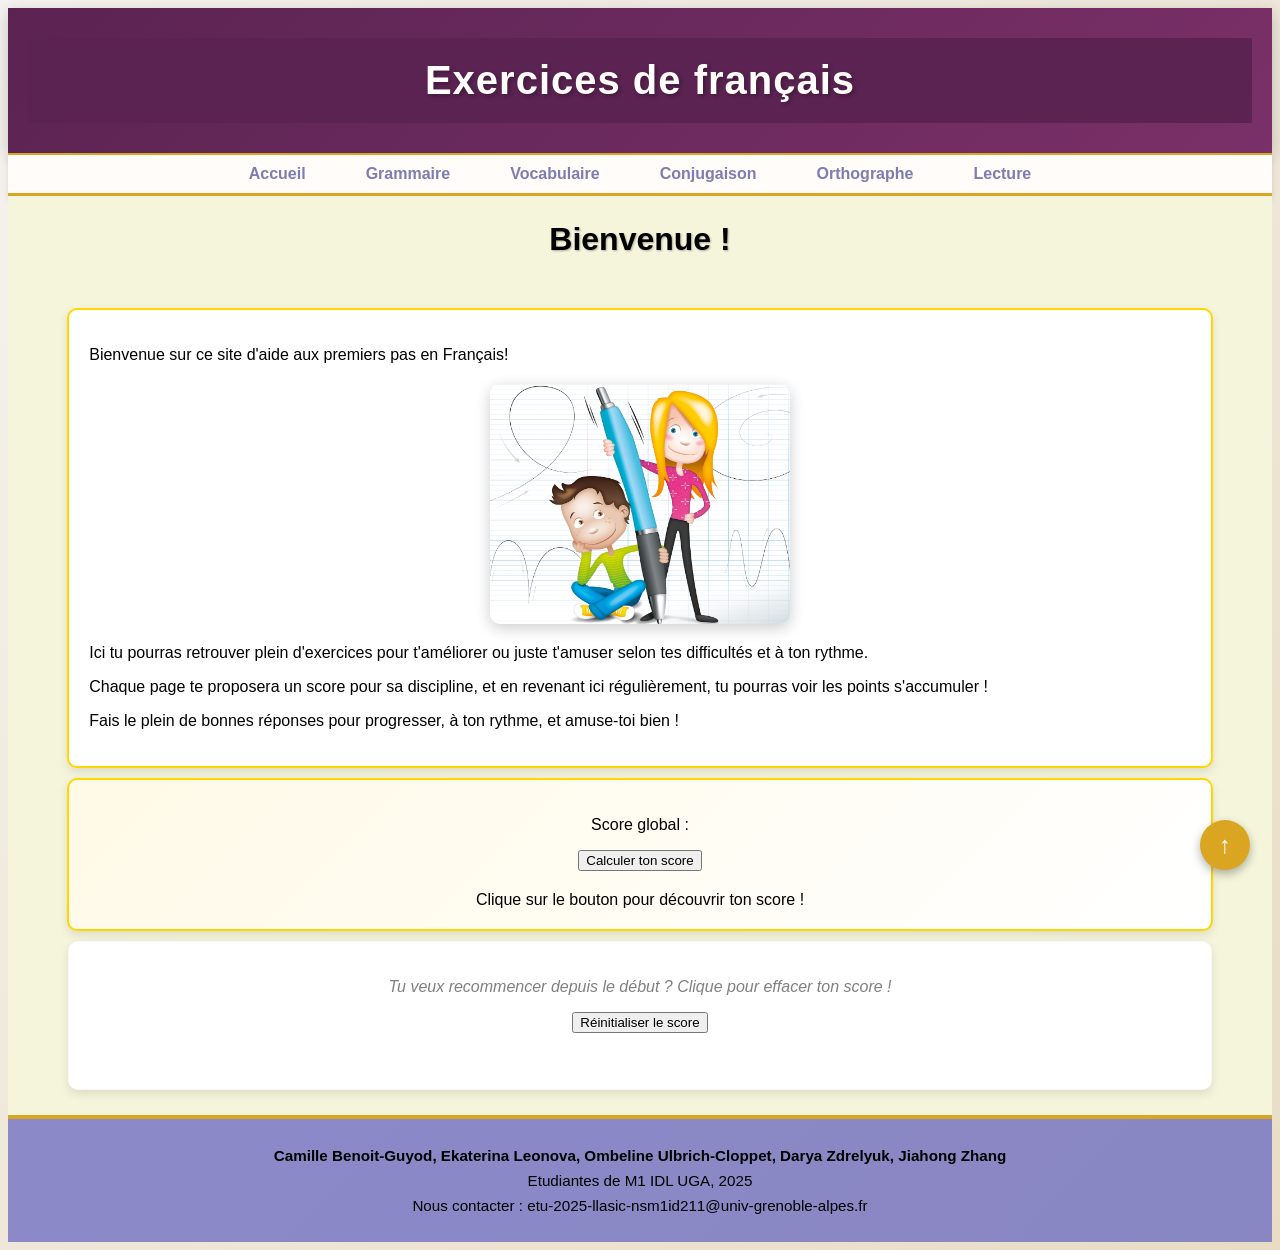
<file: index.html>
<!DOCTYPE html>
<html>

<head>
    <title>Accueil : Débutons en Français</title>
    <meta charset="UTF-8">
    <link rel="stylesheet" type="text/css" href="style.css" />
</head>

<body>

    <header>
        <h1>Exercices de français</h1>
    </header>

    <nav id="menu">
        <div class="menu"><a href="index.html">Accueil</a></div>
        <div class="menu"><a href="activites/grammaire/grammaire.html">Grammaire</a></div>
        <div class="menu"><a href="activites/vocabulaire/vocabulaire.html">Vocabulaire</a></div>
        <div class="menu"><a href="activites/conjugaison/conjugaison.html">Conjugaison</a></div>
        <div class="menu"><a href="activites/orthographe/orthographe.html">Orthographe</a></div>
        <div class="menu"><a href="activites/lecture/lecture.html">Lecture</a></div>
    </nav>


    <h2>Bienvenue !</h2>
    <div class="contenu">
        <div class="paragraphe"> <!--Présentation du site-->
            <p>Bienvenue sur ce site d'aide aux premiers pas en Français!</p>
            <img src="assets/image/cahier d'ecriture.png" alt="cahier d'ecriture enfants">
            <p>Ici tu pourras retrouver plein d'exercices pour t'améliorer ou juste t'amuser selon tes difficultés et à
                ton rythme.</p>
            <p>
                Chaque page te proposera un score pour sa discipline, et en revenant ici régulièrement, tu pourras voir
                les points s'accumuler !</p>
            </p>
            <p>Fais le plein de bonnes réponses pour progresser, à ton rythme, et amuse-toi bien !</p>
        </div>

        <div class="paragraphe score-section"> <!--Score global-->
            <p>Score global :</p>
            <div class="button" id="total"><button onclick="calculerScoreGlobal()">Calculer ton score</button></div>
            <div id="score-global">Clique sur le bouton pour découvrir ton score !</div>
        </div>

        <div class="paragraphe" id="resetScore"> <!--Pour effacer le Score Global-->
            <p>Tu veux recommencer depuis le début ? Clique pour effacer ton score !</p>
            <button id="reset" onclick="reinitialiserScores()">Réinitialiser le score</button>
            <p id="resetMessage" style="font-weight:bold; margin-top:10px;"></p>
            <div id="rezero"></div>
        </div>
    </div>

    <footer> <!--Sources et contacts-->
        <p><strong>Camille Benoit-Guyod, Ekaterina Leonova, Ombeline Ulbrich-Cloppet, Darya Zdrelyuk, Jiahong
                Zhang</strong>
        </p>
        <p>Etudiantes de M1 IDL UGA, 2025</p>
        <p>Nous contacter : etu-2025-llasic-nsm1id211@univ-grenoble-alpes.fr</p>
    </footer>

    <script src="index.js"></script>

    <button id="scrollToTop" title="Retour en haut">↑</button>
    <script>
        document.getElementById('scrollToTop').onclick = function () {
            window.scrollTo({ top: 0, behavior: 'smooth' });
        }
    </script>

</body>

</html>
</file>
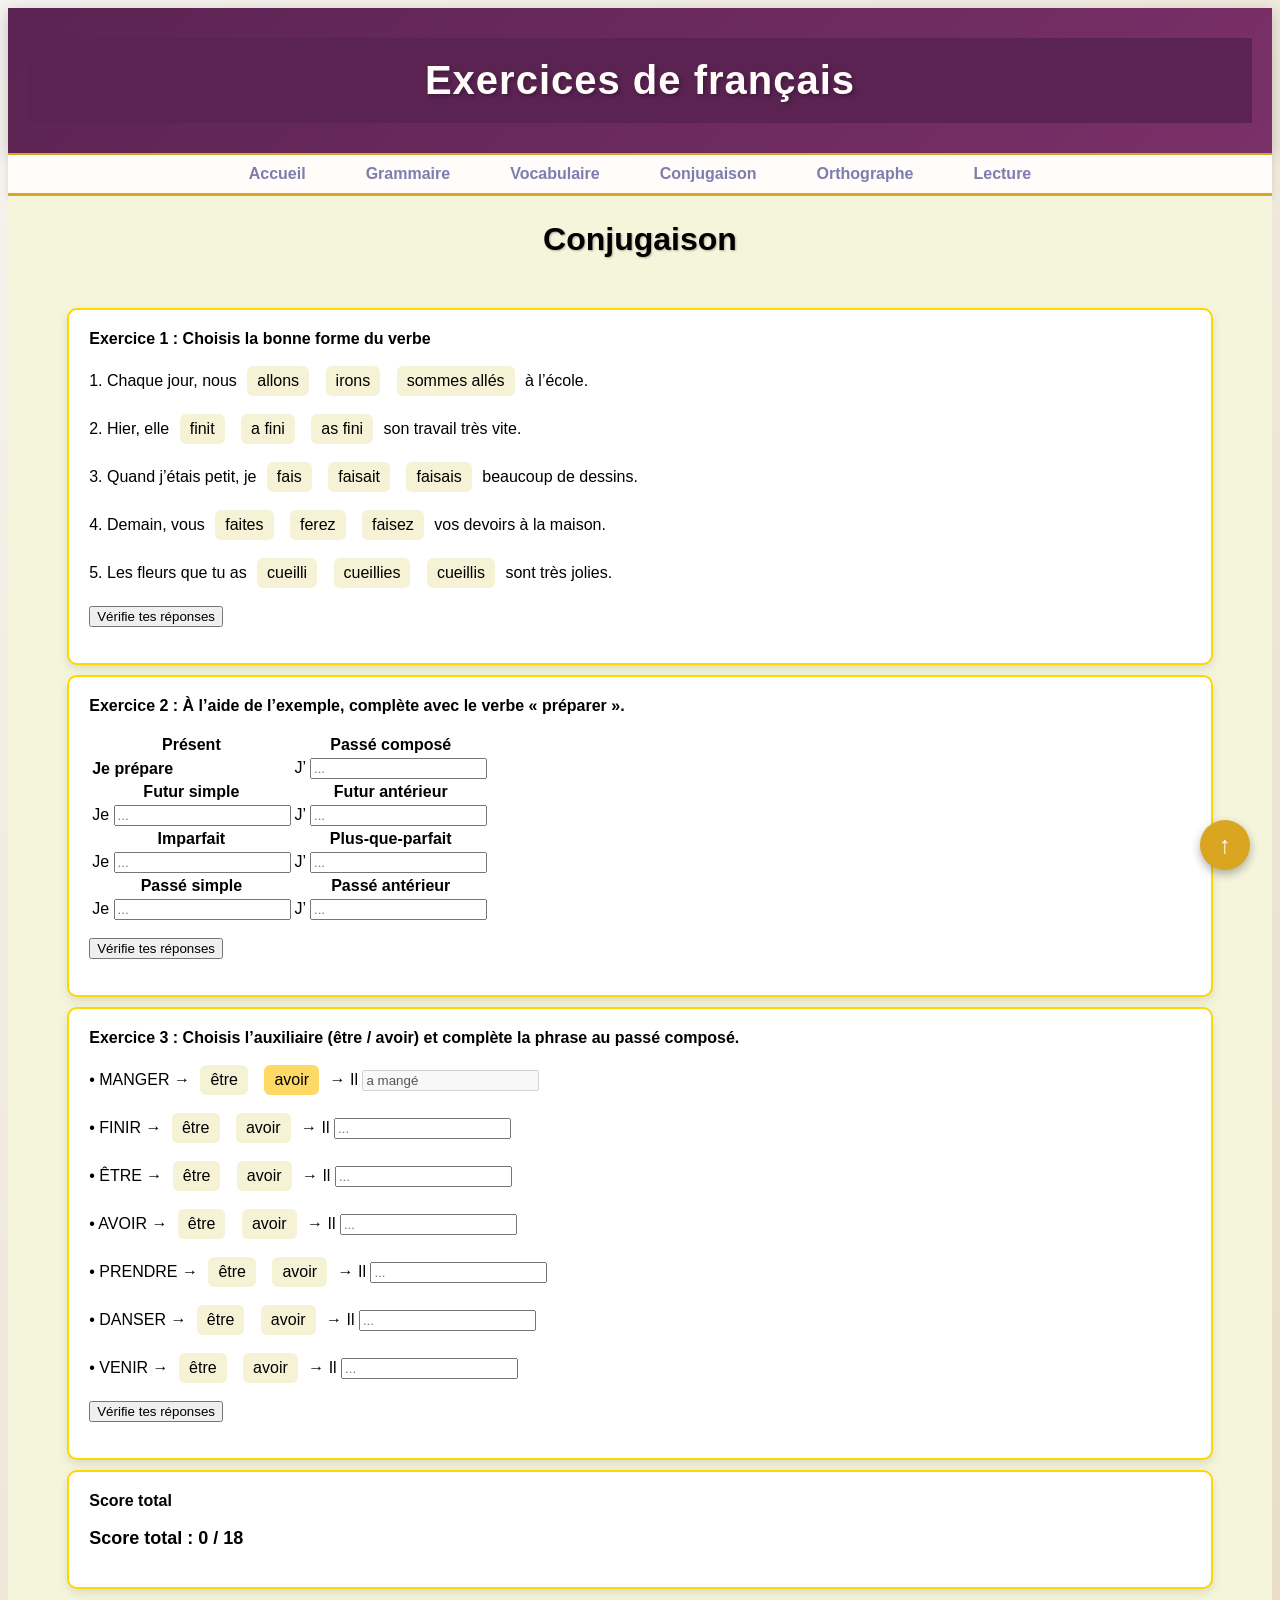
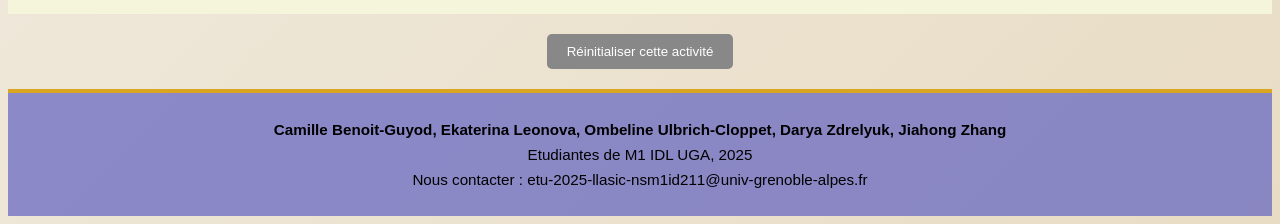
<file: activites/conjugaison/conjugaison.html>
<!DOCTYPE html>
<html lang="en">

<head>
  <meta charset="UTF-8">
  <title>Exercices de conjugaison</title>

  <link rel="stylesheet" href="../../style.css"> <!-- Styles globaux -->
  <link rel="stylesheet" href="conjugaison.css" /> <!-- Styles spécifiques -->
  <link rel="icon" type="image/x-icon" sizes="32x32" href="/favicon_io/favicon.ico">
</head>

<body>
  <main>
    <header>
      <h1>Exercices de français</h1>
    </header>

    <nav id="menu"> <!-- Menu de navigation -->
      <div class="menu"><a href="../../index.html">Accueil</a></div>
      <div class="menu"><a href="../grammaire/grammaire.html">Grammaire</a></div>
      <div class="menu"><a href="../vocabulaire/vocabulaire.html">Vocabulaire</a></div>
      <div class="menu"><a href="../conjugaison/conjugaison.html">Conjugaison</a></div>
      <div class="menu"><a href="../orthographe/orthographe.html">Orthographe</a></div>
      <div class="menu"><a href="../lecture/lecture.html">Lecture</a></div>
    </nav>

    <h2>Conjugaison</h2>

    <!-- EXERCICE 1  -->
    <div class="contenu">
      <div class="paragraphe">

        <div class="consigne-section"> <!-- Consigne -->
          <span>Exercice 1 : </span>
          <span>Choisis la bonne forme du verbe</span>
        </div><br>

        <div id="exerc1">

          <div class="phrase">
            1. Chaque jour, nous
            <span class="rep_1">allons</span> <!-- Réponse possible -->
            <span class="rep_1">irons</span>
            <span class="rep_1">sommes allés</span>
            à l’école.
          </div><br>

          <div class="phrase">
            2. Hier, elle
            <span class="rep_1">finit</span>
            <span class="rep_1">a fini</span>
            <span class="rep_1">as fini</span>
            son travail très vite.
          </div><br>

          <div class="phrase">
            3. Quand j’étais petit, je
            <span class="rep_1">fais</span>
            <span class="rep_1">faisait</span>
            <span class="rep_1">faisais</span>
            beaucoup de dessins.
          </div><br>

          <div class="phrase">
            4. Demain, vous
            <span class="rep_1">faites</span>
            <span class="rep_1">ferez</span>
            <span class="rep_1">faisez</span>
            vos devoirs à la maison.
          </div><br>

          <div class="phrase">
            5. Les fleurs que tu as
            <span class="rep_1">cueilli</span>
            <span class="rep_1">cueillies</span>
            <span class="rep_1">cueillis</span>
            sont très jolies.
          </div><br>

        </div>


        <div class="Score"> <!-- Zone de correction -->
          <button id="check1">Vérifie tes réponses</button> <!-- Lance la vérification -->
          <p id="result1"></p> <!-- Résultat affiché -->
        </div>

      </div>

      <!-- EXERCICE 2  -->
      <div class="paragraphe">

        <div class="consigne-section"> <!-- Consigne -->
          <span>Exercice 2 : </span>
          <span>À l’aide de l’exemple, complète avec le verbe « préparer ».</span>
        </div><br>

        <div id="exerc2">

          <table class="conj-table"> <!-- Tableau des temps -->

            <tr>
              <th>Présent</th>
              <th>Passé composé</th>
            </tr>
            <tr>
              <td><strong>Je prépare</strong></td>
              <td>
                J’ <input id="ex2_pc" class="input-answer" type="text" placeholder="...">
              </td>
            </tr>


            <tr>
              <th>Futur simple</th>
              <th>Futur antérieur</th>
            </tr>
            <tr>
              <td>
                Je <input id="ex2_fs" class="input-answer" type="text" placeholder="...">
              </td>
              <td>
                J’ <input id="ex2_fa" class="input-answer" type="text" placeholder="...">
              </td>
            </tr>


            <tr>
              <th>Imparfait</th>
              <th>Plus-que-parfait</th>
            </tr>
            <tr>
              <td>
                Je <input id="ex2_imp" class="input-answer" type="text" placeholder="...">
              </td>
              <td>
                J’ <input id="ex2_pqp" class="input-answer" type="text" placeholder="...">
              </td>
            </tr>


            <tr>
              <th>Passé simple</th>
              <th>Passé antérieur</th>
            </tr>
            <tr>
              <td>
                Je <input id="ex2_ps" class="input-answer" type="text" placeholder="...">
              </td>
              <td>
                J’ <input id="ex2_pa" class="input-answer" type="text" placeholder="...">
              </td>
            </tr>

          </table>

          <div class="Score" style="margin-top:15px;">
            <button id="check2">Vérifie tes réponses</button>
            <p id="result2"></p>
          </div>

        </div>
      </div>

      <!--  EXERCICE 3 -->
      <div class="paragraphe">

        <div class="consigne-section"> <!-- Consigne -->
          <span>Exercice 3 : </span>
          <span>Choisis l’auxiliaire (être / avoir) et complète la phrase au passé composé.</span>
        </div><br>

        <div id="exerc3">


          <div class="phrase ex3-row example">
            • MANGER →
            <span class="ex3-aux disabled">être</span>
            <span class="ex3-aux selected disabled">avoir</span>
            → Il <input class="ex3-input input-answer" type="text" value="a mangé" disabled>
          </div><br>

          <!-- data-aux : auxiliaire correct / data-pp : participe passé -->

          <div class="phrase ex3-row" data-aux="avoir" data-pp="fini">
            • FINIR →
            <span class="ex3-aux">être</span>
            <span class="ex3-aux">avoir</span>
            → Il <input class="ex3-input input-answer" type="text" placeholder="...">
          </div><br>

          <div class="phrase ex3-row" data-aux="avoir" data-pp="ete">
            • ÊTRE →
            <span class="ex3-aux">être</span>
            <span class="ex3-aux">avoir</span>
            → Il <input class="ex3-input input-answer" type="text" placeholder="...">
          </div><br>

          <div class="phrase ex3-row" data-aux="avoir" data-pp="eu">
            • AVOIR →
            <span class="ex3-aux">être</span>
            <span class="ex3-aux">avoir</span>
            → Il <input class="ex3-input input-answer" type="text" placeholder="...">
          </div><br>

          <div class="phrase ex3-row" data-aux="avoir" data-pp="pris">
            • PRENDRE →
            <span class="ex3-aux">être</span>
            <span class="ex3-aux">avoir</span>
            → Il <input class="ex3-input input-answer" type="text" placeholder="...">
          </div><br>

          <div class="phrase ex3-row" data-aux="avoir" data-pp="danse">
            • DANSER →
            <span class="ex3-aux">être</span>
            <span class="ex3-aux">avoir</span>
            → Il <input class="ex3-input input-answer" type="text" placeholder="...">
          </div><br>

          <div class="phrase ex3-row" data-aux="etre" data-pp="venu">
            • VENIR →
            <span class="ex3-aux">être</span>
            <span class="ex3-aux">avoir</span>
            → Il <input class="ex3-input input-answer" type="text" placeholder="...">
          </div><br>

          <div class="Score">
            <button id="check3">Vérifie tes réponses</button>
            <p id="result3"></p>
          </div>

        </div>
      </div>

      <!-- SCORE TOTAL -->
      <div class="paragraphe">
        <div class="consigne-section">
          Score total
        </div>
        <p id="globalScore" style="font-size:18px; font-weight:bold;"></p>
      </div>
    </div>

    <!-- Bouton pour réinitialiser cette activité -->
    <button id="resetPage"
      style="margin: 20px auto; display: block; padding: 10px 20px; background-color: #888; color: white; border: none; border-radius: 5px; cursor: pointer;">Réinitialiser
      cette activité</button>
    <p id="message-reset"></p>


  </main>

  <footer> <!--Sources et contacts-->
    <p><strong>Camille Benoit-Guyod, Ekaterina Leonova, Ombeline Ulbrich-Cloppet, Darya Zdrelyuk, Jiahong
        Zhang</strong>
    </p>
    <p>Etudiantes de M1 IDL UGA, 2025</p>
    <p>Nous contacter : etu-2025-llasic-nsm1id211@univ-grenoble-alpes.fr</p>
  </footer>

  <script src="conjugaison.js"></script>

  <button id="scrollToTop" title="Retour en haut">↑</button>
  <script>
    document.getElementById('scrollToTop').onclick = function () {
      window.scrollTo({ top: 0, behavior: 'smooth' });
    }
  </script>

</body>

</html>
</file>
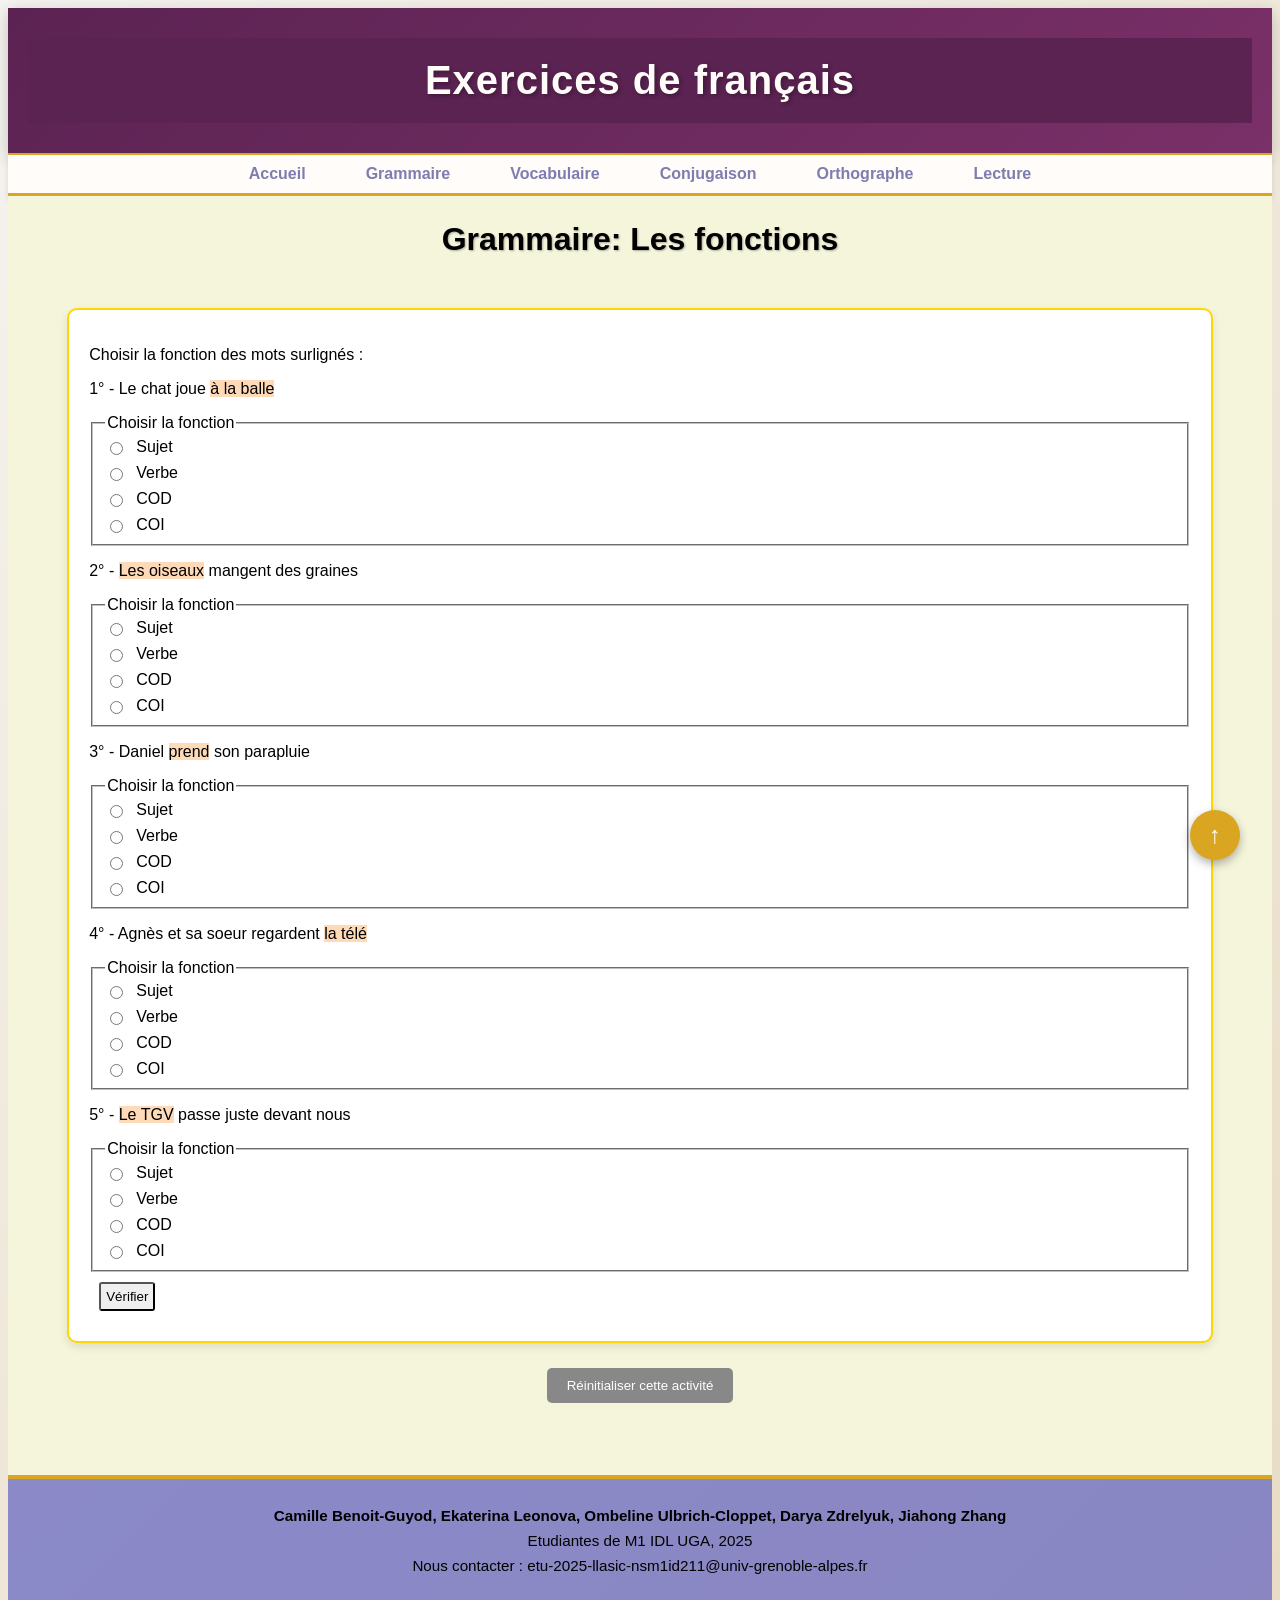
<file: activites/grammaire/grammaire.html>
<!DOCTYPE html>
<html>

<head>
    <title>Exercices de grammaire</title>
    <meta charset="UTF-8">
    <link rel="stylesheet" type="text/css" href="../../style.css" />
    <link rel="stylesheet" type="text/css" href="grammaire.css" />

</head>

<body>

    <header>
        <h1>Exercices de français</h1>
    </header>

    <nav id="menu">
        <div class="menu"><a href="../../index.html">Accueil</a></div>
        <div class="menu"><a href="../grammaire/grammaire.html">Grammaire</a></div>
        <div class="menu"><a href="../vocabulaire/vocabulaire.html">Vocabulaire</a></div>
        <div class="menu"><a href="../conjugaison/conjugaison.html">Conjugaison</a></div>
        <div class="menu"><a href="../orthographe/orthographe.html">Orthographe</a></div>
        <div class="menu"><a href="../lecture/lecture.html">Lecture</a></div>
    </nav>


    <h2>Grammaire: Les fonctions</h2>
    <div class="contenu">
        <div class="paragraphe">
            <p>Choisir la fonction des mots surlignés : </p>
            <p>1° - Le chat joue <mark>à la balle</mark> </p>
            <fieldset>
                <legend> Choisir la fonction </legend>
                <div class="qcm">
                    <input name="q1" type="radio" value="sujet">
                    <label for=“fonction”> Sujet </label>

                    <input name="q1" type="radio" value="verbe">
                    <label for=“fonction”> Verbe </label>

                    <input name="q1" type="radio" value="cod">
                    <label for=“fonction”> COD </label>

                    <input name="q1" type="radio" value="coi">
                    <label for=“fonction”> COI </label>
                </div>
            </fieldset>

            <p>2° - <mark>Les oiseaux</mark> mangent des graines</p>
            <fieldset>
                <legend> Choisir la fonction </legend>
                <div class="qcm">
                    <input name="q2" type="radio" value="sujet">
                    <label for=“fonction”> Sujet </label>

                    <input name="q2" type="radio" value="verbe">
                    <label for=“fonction”> Verbe </label>

                    <input name="q2" type="radio" value="cod">
                    <label for=“fonction”> COD </label>

                    <input name="q2" type="radio" value="coi">
                    <label for=“fonction”> COI </label>
                </div>
            </fieldset>

            <p>3° - Daniel <mark>prend</mark> son parapluie</p>
            <fieldset>
                <legend> Choisir la fonction </legend>
                <div class="qcm">
                    <input name="q3" type="radio" value="sujet">
                    <label for=“fonction”> Sujet </label>

                    <input name="q3" type="radio" value="verbe">
                    <label for=“fonction”> Verbe </label>

                    <input name="q3" type="radio" value="cod">
                    <label for=“fonction”> COD </label>

                    <input name="q3" type="radio" value="coi">
                    <label for=“fonction”> COI </label>
                </div>
            </fieldset>

            <p>4° - Agnès et sa soeur regardent <mark>la télé</mark></p>
            <fieldset>
                <legend> Choisir la fonction </legend>
                <div class="qcm">
                    <input name="q4" type="radio" value="sujet">
                    <label for=“fonction”> Sujet </label>

                    <input name="q4" type="radio" value="verbe">
                    <label for=“fonction”> Verbe </label>

                    <input name="q4" type="radio" value="cod">
                    <label for=“fonction”> COD </label>

                    <input name="q4" type="radio" value="coi">
                    <label for=“fonction”> COI </label>
                </div>
            </fieldset>

            <p>5° - <mark>Le TGV</mark> passe juste devant nous</p>
            <fieldset>
                <legend> Choisir la fonction </legend>
                <div class="qcm">
                    <input name="q5" type="radio" value="sujet">
                    <label for=“fonction”> Sujet </label>

                    <input name="q5" type="radio" value="verbe">
                    <label for=“fonction”> Verbe </label>

                    <input name="q5" type="radio" value="cod">
                    <label for=“fonction”> COD </label>

                    <input name="q5" type="radio" value="coi">
                    <label for=“fonction”> COI </label>
                </div>
            </fieldset>

            <button id="verifier">Vérifier</button>
            <div id="resultats"></div>

        </div>
        <!-- Bouton pour réinitialiser cette activité -->
        <button id="resetPage"
            style="margin: 20px auto; display: block; padding: 10px 20px; background-color: #888; color: white; border: none; border-radius: 5px; cursor: pointer;">Réinitialiser
            cette activité</button>
        <p id="message-reset"></p>

    </div>
    </div>
    </div>
    </div>

    <footer> <!--Sources et contacts-->
        <p><strong>Camille Benoit-Guyod, Ekaterina Leonova, Ombeline Ulbrich-Cloppet, Darya Zdrelyuk, Jiahong
                Zhang</strong>
        </p>
        <p>Etudiantes de M1 IDL UGA, 2025</p>
        <p>Nous contacter : etu-2025-llasic-nsm1id211@univ-grenoble-alpes.fr</p>
    </footer>

    <script src="grammaire.js"> </script>

    <button id="scrollToTop" title="Retour en haut">↑</button>
    <script>
        document.getElementById('scrollToTop').onclick = function () {
            window.scrollTo({ top: 0, behavior: 'smooth' });
        }
    </script>

</body>

</html>
</file>
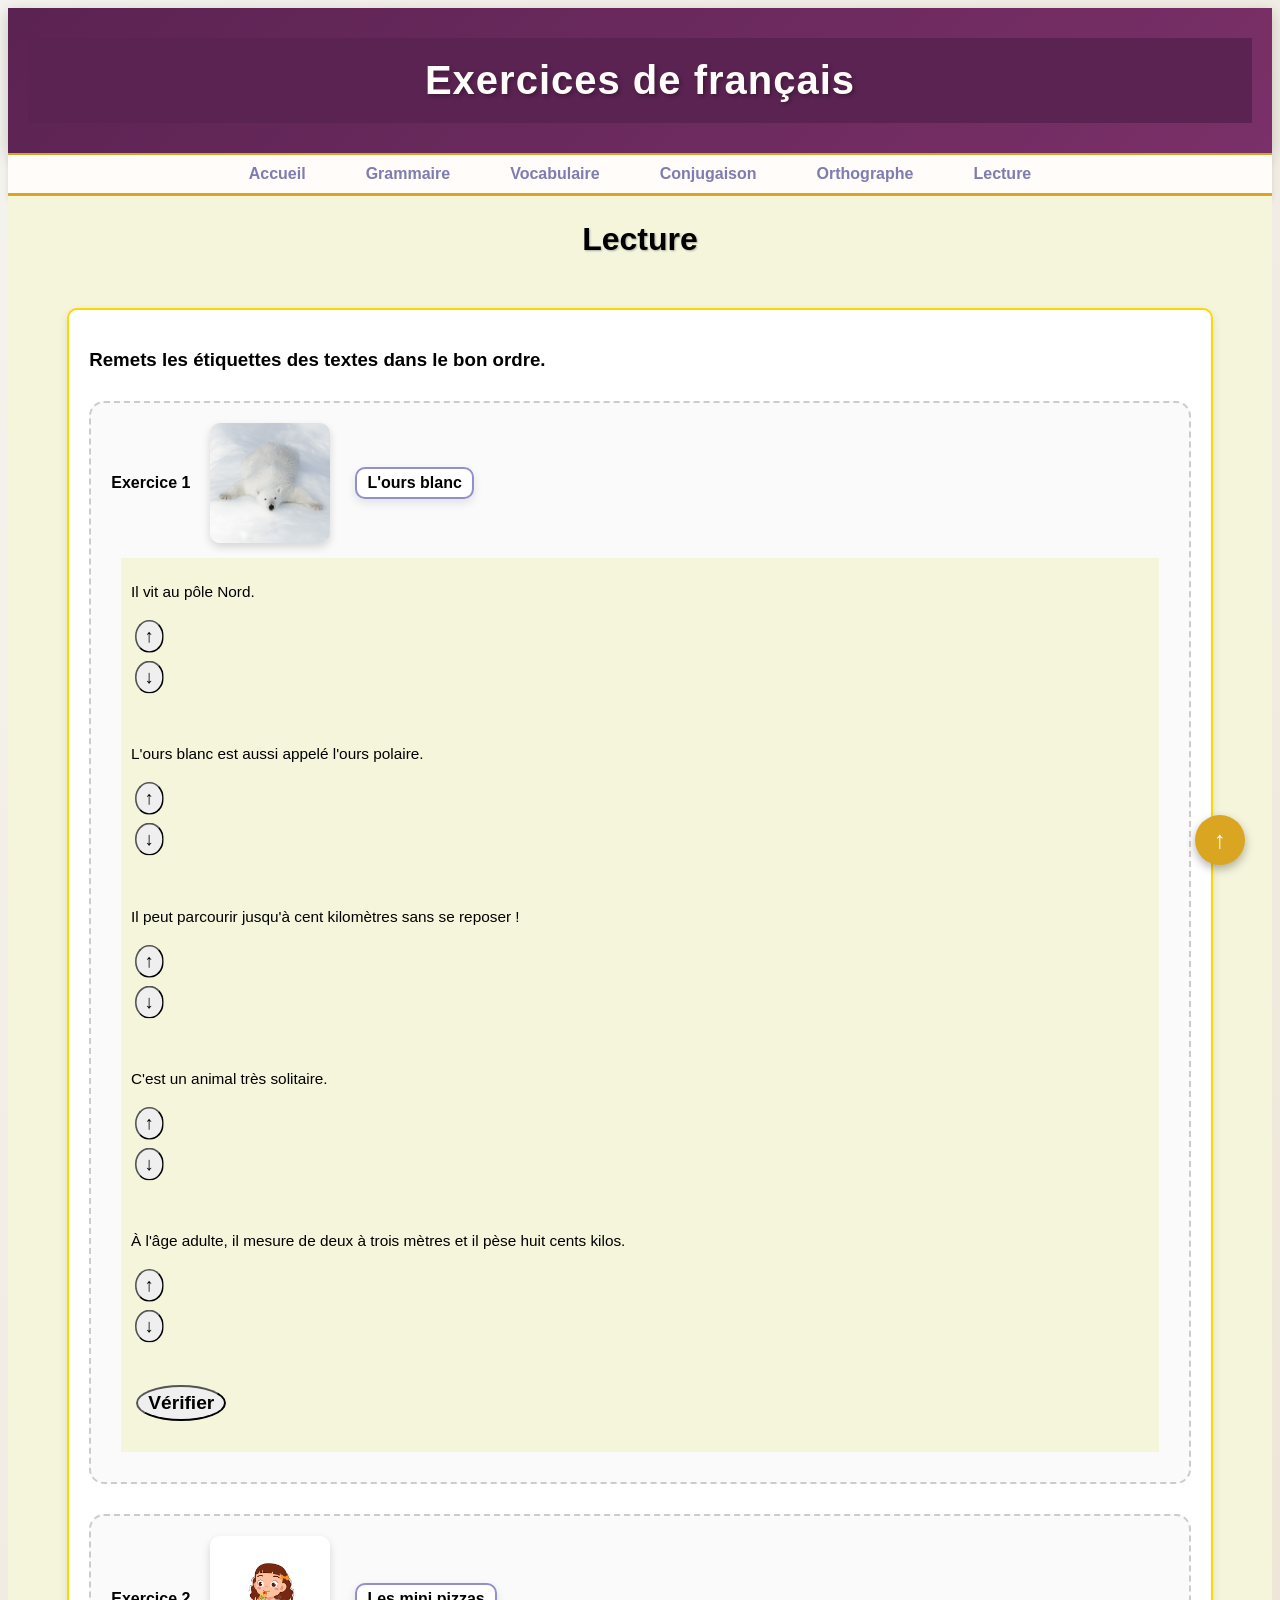
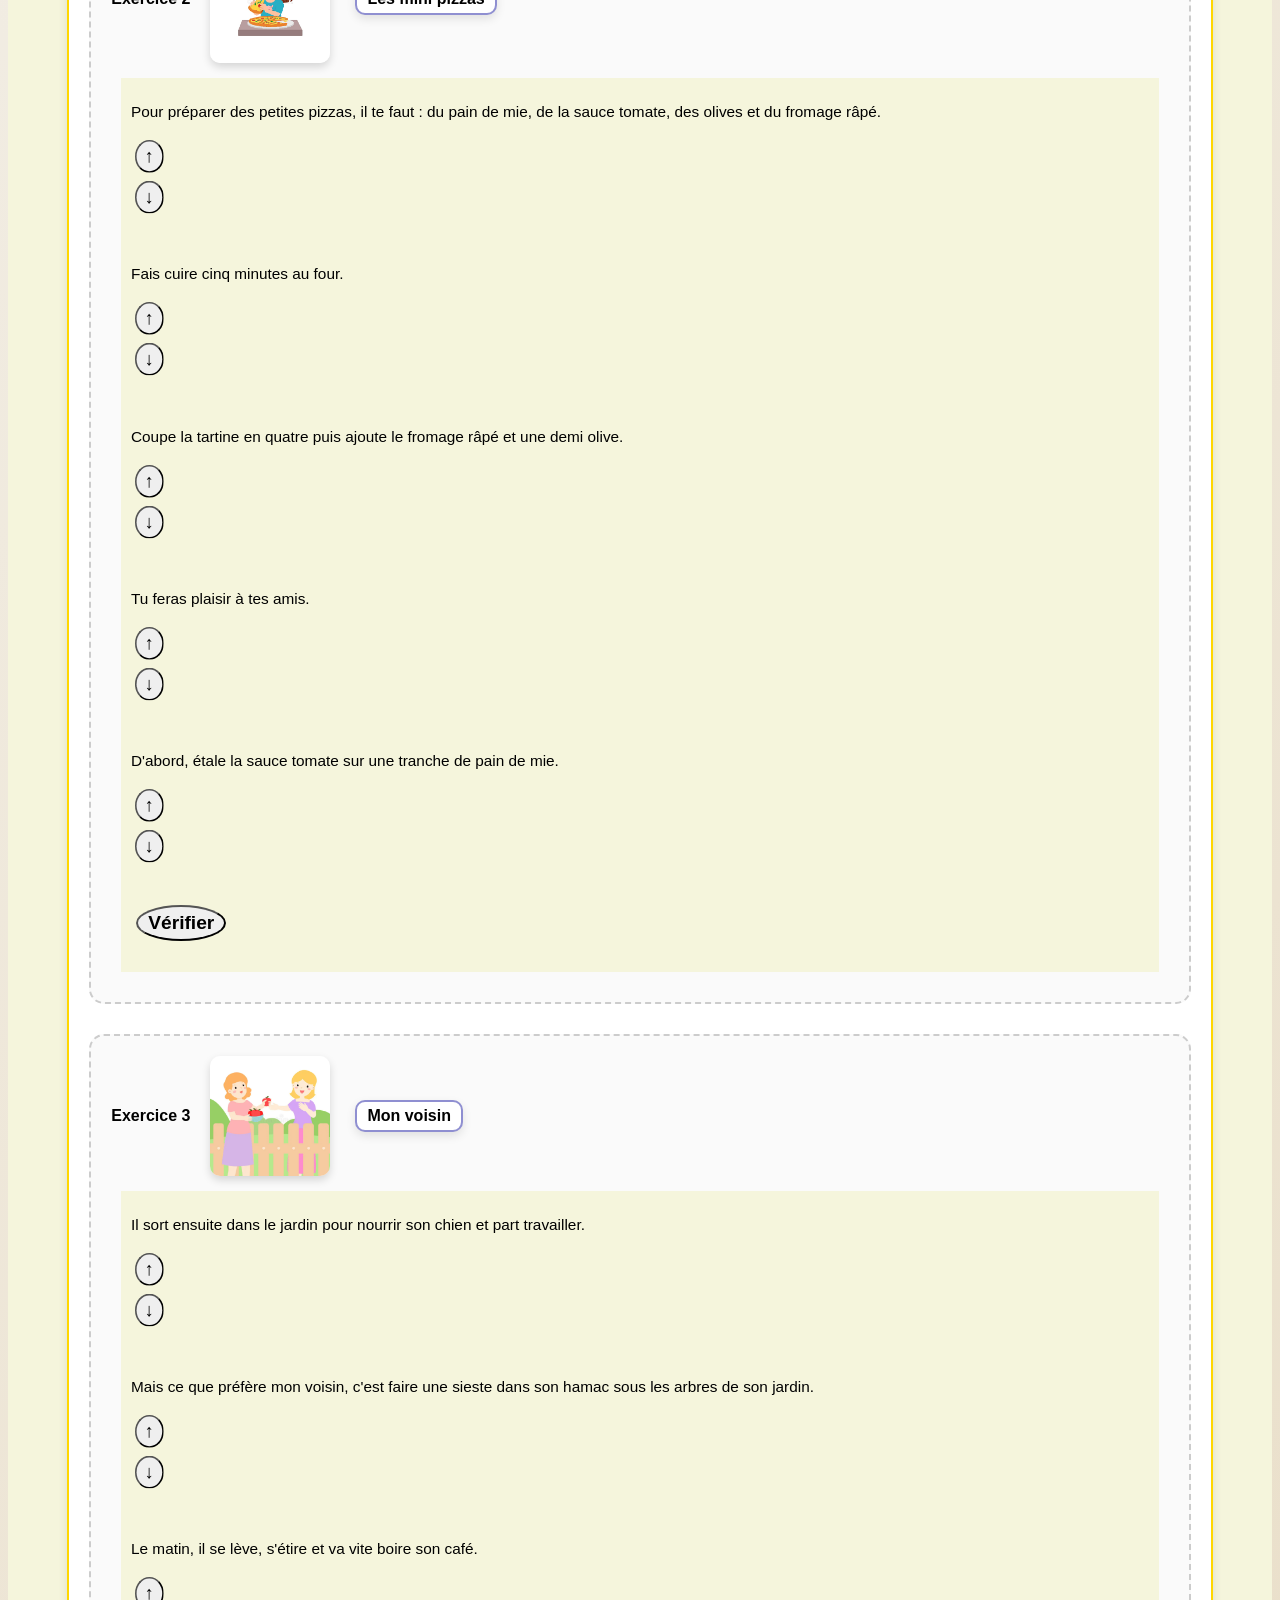
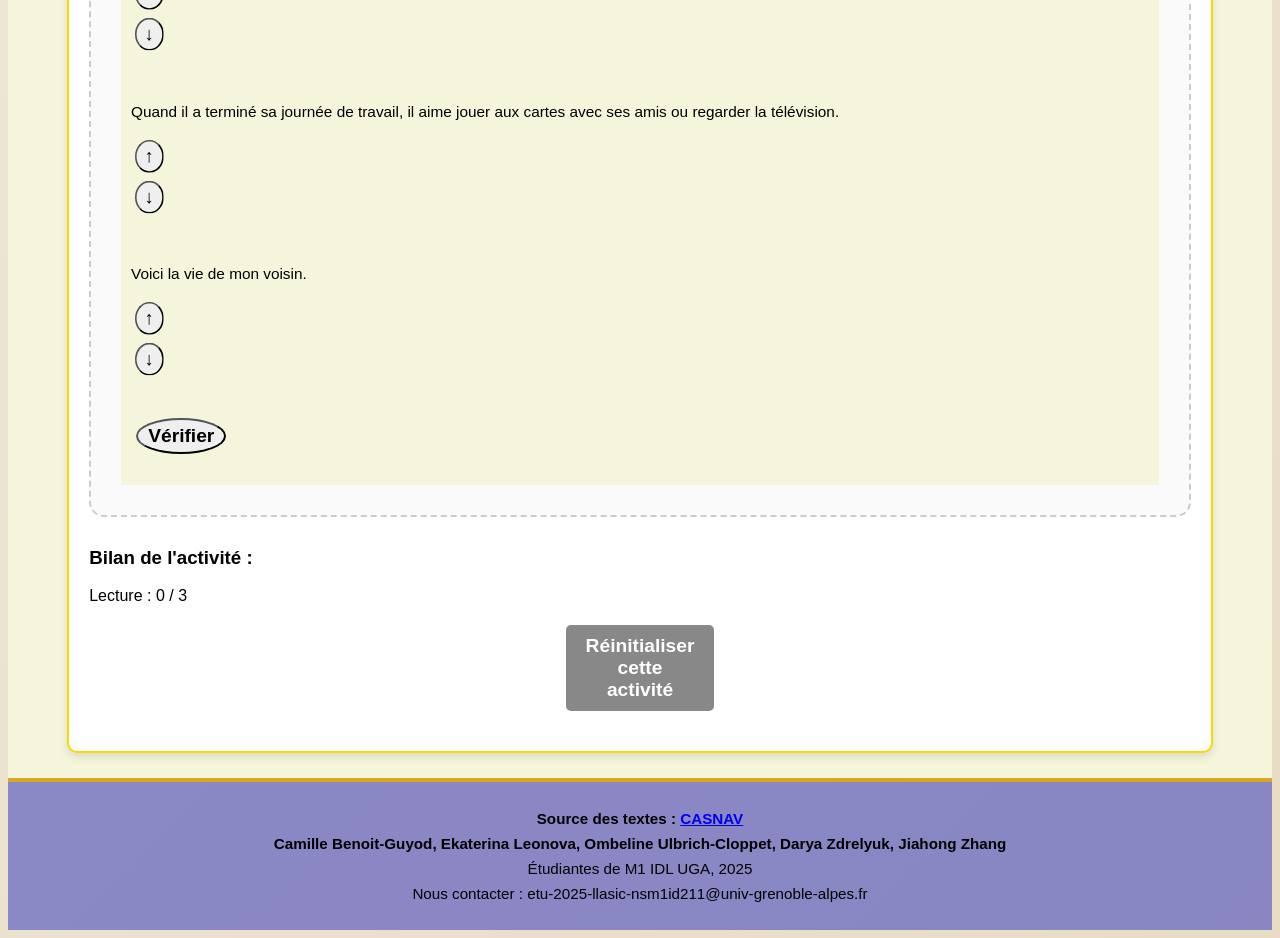
<file: activites/lecture/lecture.html>
<!DOCTYPE html>
<html>

<head>
    <title>Exercices de lecture</title>
    <meta charset="UTF-8">
    <!-- lien vers le fichier css spécifique à la page lecture -->
    <link rel="stylesheet" type="text/css" href="lecture.css" />
    <!-- lien vers le fichier css général du site -->
    <link rel="stylesheet" type="text/css" href="../../style.css" />
</head>

<body>
    <!-- en-tête de la page avec le titre principal -->
    <header>
        <h1>Exercices de français</h1>
    </header>


    <!-- menu de navigation pour accéder aux différentes pages du site -->
    <nav id="menu">
        <div class="menu"><a href="../../index.html">Accueil</a></div>
        <div class="menu"><a href="../grammaire/grammaire.html">Grammaire</a></div>
        <div class="menu"><a href="../vocabulaire/vocabulaire.html">Vocabulaire</a></div>
        <div class="menu"><a href="../conjugaison/conjugaison.html">Conjugaison</a></div>
        <div class="menu"><a href="../orthographe/orthographe.html">Orthographe</a></div>
        <div class="menu"><a href="./lecture.html">Lecture</a></div>
    </nav>


    <h2>Lecture</h2>
    <div class="contenu">
        <div class="paragraphe">
            <!-- instruction pour l'utilisateur -->
            <h3>Remets les étiquettes des textes dans le bon ordre.</h3>

            <!-- 1ere exercice -->
            <div class="exercice">
                <div class="exercice-header">
                    <h4>Exercice 1</h4>
                    <img src="../../assets/image/ours.jpg" alt="ours blanc">
                    <h4 class="text_name">L'ours blanc</h4>
                </div>
                <!-- conteneur des phrases à réorganiser -->
                <div class="container">
                    <div class="item">
                        <!-- chaque item contient une phrase et deux boutons pour la déplacer en haut ou en bas-->
                        <p>Il vit au pôle Nord.</p>
                        <button type="button" class="up">↑</button>
                        <button type="button" class="down">↓</button>
                    </div>

                    <div class="item">
                        <p>L'ours blanc est aussi appelé l'ours polaire.</p>
                        <button type="button" class="up">↑</button>
                        <button type="button" class="down">↓</button>
                    </div>

                    <div class="item">
                        <p>Il peut parcourir jusqu'à cent kilomètres sans se reposer !</p>
                        <button type="button" class="up">↑</button>
                        <button type="button" class="down">↓</button>
                    </div>

                    <div class="item">
                        <p>C'est un animal très solitaire.</p>
                        <button type="button" class="up">↑</button>
                        <button type="button" class="down">↓</button>
                    </div>

                    <div class="item">
                        <p>À l'âge adulte, il mesure de deux à trois mètres et il pèse huit cents kilos.</p>
                        <button type="button" class="up">↑</button>
                        <button type="button" class="down">↓</button>

                    </div>
                    <button class="check" data-exercise="0">Vérifier</button>
                    <p class="feedback"></p>


                </div>
            </div>

            <!-- 2eme exercice -->
            <div class="exercice">
                <div class="exercice-header">
                    <h4>Exercice 2</h4>
                    <img src="../../assets/image/pizza.png" alt="enfant mange pizza">
                    <h4 class="text_name">Les mini pizzas</h4>
                </div>

                <div class="container">
                    <div class="item">
                        <p>Pour préparer des petites pizzas, il te faut : du pain de mie, de la sauce tomate, des olives
                            et du fromage râpé.</p>
                        <button type="button" class="up">↑</button>
                        <button type="button" class="down">↓</button>
                    </div>

                    <div class="item">
                        <p>Fais cuire cinq minutes au four.</p>
                        <button type="button" class="up">↑</button>
                        <button type="button" class="down">↓</button>
                    </div>

                    <div class="item">
                        <p>Coupe la tartine en quatre puis ajoute le fromage râpé et une demi olive.</p>
                        <button type="button" class="up">↑</button>
                        <button type="button" class="down">↓</button>
                    </div>

                    <div class="item">
                        <p>Tu feras plaisir à tes amis.</p>
                        <button type="button" class="up">↑</button>
                        <button type="button" class="down">↓</button>
                    </div>

                    <div class="item">
                        <p>D'abord, étale la sauce tomate sur une tranche de pain de mie.</p>
                        <button type="button" class="up">↑</button>
                        <button type="button" class="down">↓</button>
                    </div>

                    <button class="check" data-exercise="1">Vérifier</button>
                    <p class="feedback"></p>

                </div>
            </div>


            <!-- 3eme exercice -->
            <div class="exercice">
                <div class="exercice-header">
                    <h4>Exercice 3</h4>
                    <img src="../../assets/image/bons voisins.png" alt="bons voisins">
                    <h4 class="text_name">Mon voisin</h4>
                </div>

                <div class="container">
                    <div class="item">
                        <p>Il sort ensuite dans le jardin pour nourrir son chien et part travailler.</p>
                        <button type="button" class="up">↑</button>
                        <button type="button" class="down">↓</button>
                    </div>

                    <div class="item">
                        <p>Mais ce que préfère mon voisin, c'est faire une sieste dans son hamac sous les arbres de son
                            jardin.
                        </p>
                        <button type="button" class="up">↑</button>
                        <button type="button" class="down">↓</button>
                    </div>

                    <div class="item">
                        <p>Le matin, il se lève, s'étire et va vite boire son café.</p>
                        <button type="button" class="up">↑</button>
                        <button type="button" class="down">↓</button>
                    </div>

                    <div class="item">
                        <p>Quand il a terminé sa journée de travail, il aime jouer aux cartes avec ses amis ou regarder
                            la télévision.</p>
                        <button type="button" class="up">↑</button>
                        <button type="button" class="down">↓</button>
                    </div>

                    <div class="item">
                        <p>Voici la vie de mon voisin.</p>
                        <button type="button" class="up">↑</button>
                        <button type="button" class="down">↓</button>
                    </div>
                    <button class="check" data-exercise="2">Vérifier</button>
                    <p class="feedback"></p>


                </div>
            </div>

            <!-- section pour afficher le bilan total de l'activité -->
            <h3>Bilan de l'activité :</h3>
            <p id="bilan-lecture"></p>

            <!-- bouton pour réinitialiser cette activité -->
            <button id="resetPage"
                style="margin: 20px auto; display: block; padding: 10px 20px; background-color: #888; color: white; border: none; border-radius: 5px; cursor: pointer;">Réinitialiser
                cette activité</button>
            <p id="message-reset"></p>

        </div>
    </div>

    <!-- pied de page avec les crédits et informations de contact -->
    <footer>
        <p><strong>Source des textes :
                <a href="https://lettres-lca.enseigne.ac-lyon.fr/spip/spip.php?article444">CASNAV</a></strong>
        </p>
        <p><strong>Camille Benoit-Guyod, Ekaterina Leonova, Ombeline Ulbrich-Cloppet, Darya Zdrelyuk, Jiahong
                Zhang</strong></p>
        <p>Étudiantes de M1 IDL UGA, 2025</p>
        <p>Nous contacter : etu-2025-llasic-nsm1id211@univ-grenoble-alpes.fr</p>
    </footer>

    <script src="lecture.js"></script>

    <!-- bouton retour en haut -->
    <button id="scrollToTop" title="Retour en haut">↑</button>
    <script>
        document.getElementById('scrollToTop').onclick = function () {
            window.scrollTo({ top: 0, behavior: 'smooth' });
        };
    </script>

</body>

</html>
</file>
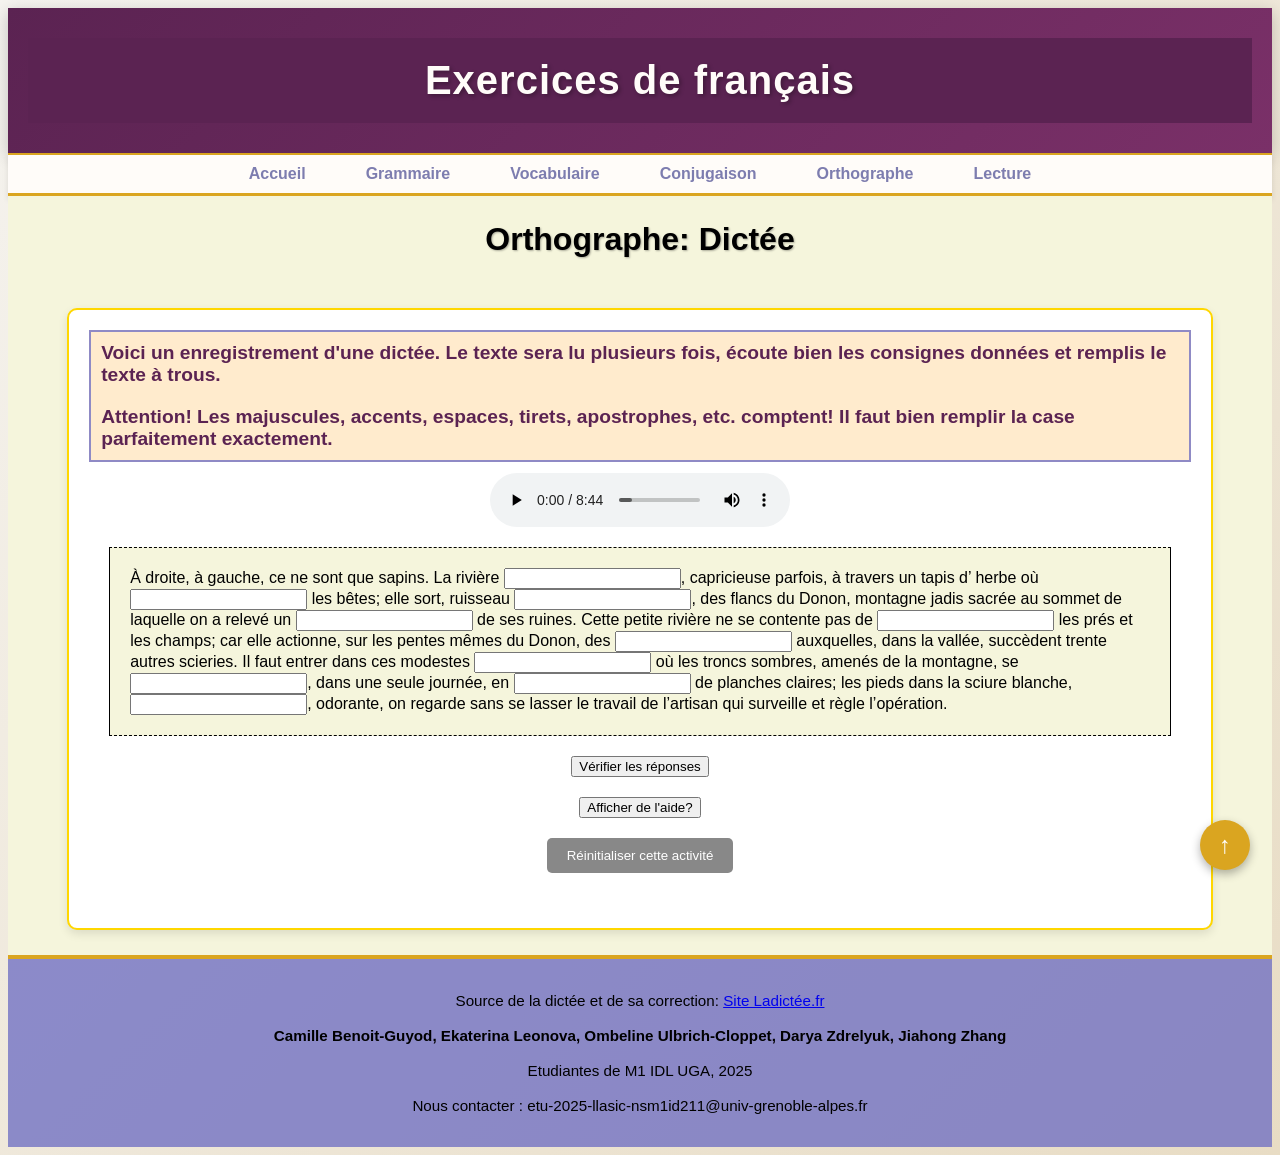
<file: activites/orthographe/orthographe.html>
<!DOCTYPE html>
<html>

<head>
    <title>Exercices d'orthographe</title>
    <meta charset="UTF-8">
    <link rel="stylesheet" type="text/css" href="..\..\style.css" />
    <link rel="stylesheet" type="text/css" href="orthographe.css" />
</head>

<body>

    <header>
        <h1>Exercices de français</h1>
    </header>

    <nav id="menu">
        <div class="menu"><a href="..\..\index.html">Accueil</a></div>
        <div class="menu"><a href="..\grammaire\grammaire.html">Grammaire</a></div>
        <div class="menu"><a href="..\vocabulaire\vocabulaire.html">Vocabulaire</a></div>
        <div class="menu"><a href="..\conjugaison\conjugaison.html">Conjugaison</a></div>
        <div class="menu"><a href="orthographe.html">Orthographe</a></div>
        <div class="menu"><a href="..\lecture\lecture.html">Lecture</a></div>
    </nav>

    <h2>Orthographe: Dictée</h2>

    <div class="contenu">
        <div class="paragraphe"> <!-- divisions communes aux pages du site-->
            <div class="consigne"> <!-- Pour présenter les consignes-->
                <p>Voici un enregistrement d'une dictée. Le texte sera lu plusieurs fois, écoute bien les consignes
                    données et remplis le texte à trous.</p>
                <p>Attention! Les majuscules, accents, espaces, tirets, apostrophes, etc. comptent! Il faut bien remplir
                    la case parfaitement exactement.</p>

            </div>
            <div class="audio"><audio controls src="../../assets/son/dictee.mp3"></audio></div>
            <!--audio dans sa propre div pour le css sticky-->
            <div id="txtdict"> <!--identifié car nécessité d'etre précis pour le css et js-->
                <p>À droite, à gauche, ce ne sont que sapins. La rivière <input type="text" id="reponse1">, capricieuse
                    parfois, à travers un tapis d’ herbe où <input type="text" id="reponse2"> les bêtes;
                    elle sort, ruisseau <input type="text" id="reponse3">, des flancs du Donon, montagne jadis sacrée au
                    sommet de laquelle on a relevé un <input type="text" id="reponse4"> de ses ruines.
                    Cette petite rivière ne se contente pas de <input type="text" id="reponse5"> les prés et les champs;
                    car elle actionne, sur les pentes mêmes du Donon,
                    des <input type="text" id="reponse6"> auxquelles, dans la vallée, succèdent trente autres scieries.
                    Il faut entrer dans ces modestes <input type="text" id="reponse7"> où les troncs sombres,
                    amenés de la montagne, se <input type="text" id="reponse8">, dans une seule journée, en <input
                        type="text" id="reponse9"> de planches claires; les pieds dans la sciure blanche, <input
                        type="text" id="reponse10">,
                    odorante, on regarde sans se lasser le travail de l’artisan qui surveille et règle l’opération.
                </p>
            </div>

            <div class="button"><button onclick="verifierReponses()">Vérifier les réponses</button></div>

            <div class="test" id="verifier"></div> <!-- div pour l'affichage des erreurs -->
            <div class="test" id="score_total"></div><!--div pour le score de la page (3 messages différents)-->

            <div class="button"><button onclick="toggleHelp()">Afficher de l'aide?</button></div>
            <!-- Pour présenter les points difficiles du texte. -->

            <div class="answer" id="answer">
                <!--cachée au départ car long et plus pédagogique d'essayer sans aide au moins une fois -->
                <h4>Points importants</h4>
                <div class="points" id="ortho">
                    <!--chaque point a son id mais une classe commune, pour pouvoir les mettre en commun ou isoler selon les besoins-->
                    <h5>Orthographe</h5>
                    <ul>
                        <li><span class="pointlist"><u><b>V</b></u>osgienne :</span> Attention à la majuscule, car il
                            s'agit d'un adjectif dérivé d'un nom propre (Vosges).</li>
                        <li><span class="pointlist">Paissent :</span> Verbe "paître", souvent mal orthographié. Il ne
                            faut pas confondre avec "passent".</li>
                        <li><span class="pointlist">Ruines :</span> Attention à l'orthographe et au pluriel.</li>
                        <li><span class="pointlist">Scieries :</span> Se termine par "-rie", comme "boulangerie".</li>
                    </ul>
                </div>
                <div class="points" id="gram">
                    <h5>Grammaire et Conjugaison</h5>
                    <ul>
                        <li><span class="pointlist">À droite, à gauche :</span> La répétition de "à" est correcte et
                            marque l'alternance.</li>
                        <li><span class="pointlist">Elle sort :</span> Verbe "sortir" au présent de l'indicatif, sujet
                            "elle" (la rivière).</li>
                        <li><span class="pointlist">Il faut entrer :</span> Structure impersonnelle avec "falloir".</li>
                    </ul>
                </div>
                <div class="points" id="temps">
                    <h5>Narration</h5>
                    <p>Le temps le plus utilisé est le <span class="pointlist">présent de l'indicatif</span>. Il est
                        employé pour donner un <span class="pointlist">effet de description</span> vivante et immédiate.
                    </p>
                </div>
                <div class="points" id="phon">
                    <h5>Phononologie</h5>
                    <ul>
                        <li><span class="pointlist">Paissent (paître) / Passent (passer) :</span> Astuce : "paître" est
                            lié aux animaux (comme "pâturage"), tandis que "passer" indique un mouvement.</li>
                        <li><span class="pointlist">Ses / Ces :</span> "Ses" indique la possession ("ses ruines" = les
                            ruines qui lui appartiennent), "ces" est démonstratif.</li>
                    </ul>
                </div>
                <div class="points" id="ponctu">
                    <h5>Ponctuations</h5>
                    <ul>
                        <li><span class="pointlist">Le point-virgule</span> est bien utilisé pour séparer des
                            propositions en relation étroite.</li>
                        <li><span class="pointlist">Les virgules</span> marquent des pauses importantes pour le rythme
                            du texte.</li>
                    </ul>
                </div>
                <div class="points" id="vocab">
                    <h5>Vocabulaire et expressions</h5>
                    <ul>
                        <li><span class="pointlist">Ruisseau cascadant :</span> Un ruisseau qui fait des cascades, idée
                            de mouvement et de vivacité.</li>
                        <li><span class="pointlist">Féconder :</span> Ici, métaphore pour dire que la rivière apporte de
                            la fertilité aux terres.</li>
                    </ul>
                </div>
            </div>

            <!-- Bouton pour réinitialiser cette activité -->
            <button id="resetPage"
                style="margin: 20px auto; display: block; padding: 10px 20px; background-color: #888; color: white; border: none; border-radius: 5px; cursor: pointer;">Réinitialiser
                cette activité</button>
            <p id="message-reset"></p>

        </div>
    </div>

    <!--chargement du script en fin d'HTML afin de ne pas provoquer d'erreurs d'ordre de chargement-->
    <footer> <!--commun à toutes les pages du site afin d'être accessible à tout moment + source pour cet exercice-->
        <p>Source de la dictée et de sa correction: <a
                href="https://www.ladictee.fr/contenu/certificat_d_etude/dictees_du_certificat_d_etude/dictee_audio_francais_certificat_etude_1958_Les_vieilles_choses.html">Site
                Ladictée.fr</a></p>
        <p><strong>Camille Benoit-Guyod, Ekaterina Leonova, Ombeline Ulbrich-Cloppet, Darya Zdrelyuk, Jiahong
                Zhang</strong>
        </p>
        <p>Etudiantes de M1 IDL UGA, 2025</p>
        <p>Nous contacter : etu-2025-llasic-nsm1id211@univ-grenoble-alpes.fr</p>
    </footer>

    <script src="orthographe.js"></script>

    <button id="scrollToTop" title="Retour en haut">↑</button>
    <script>
        document.getElementById('scrollToTop').onclick = function () {
            window.scrollTo({ top: 0, behavior: 'smooth' });
        }
    </script>

</body>

</html>
</file>
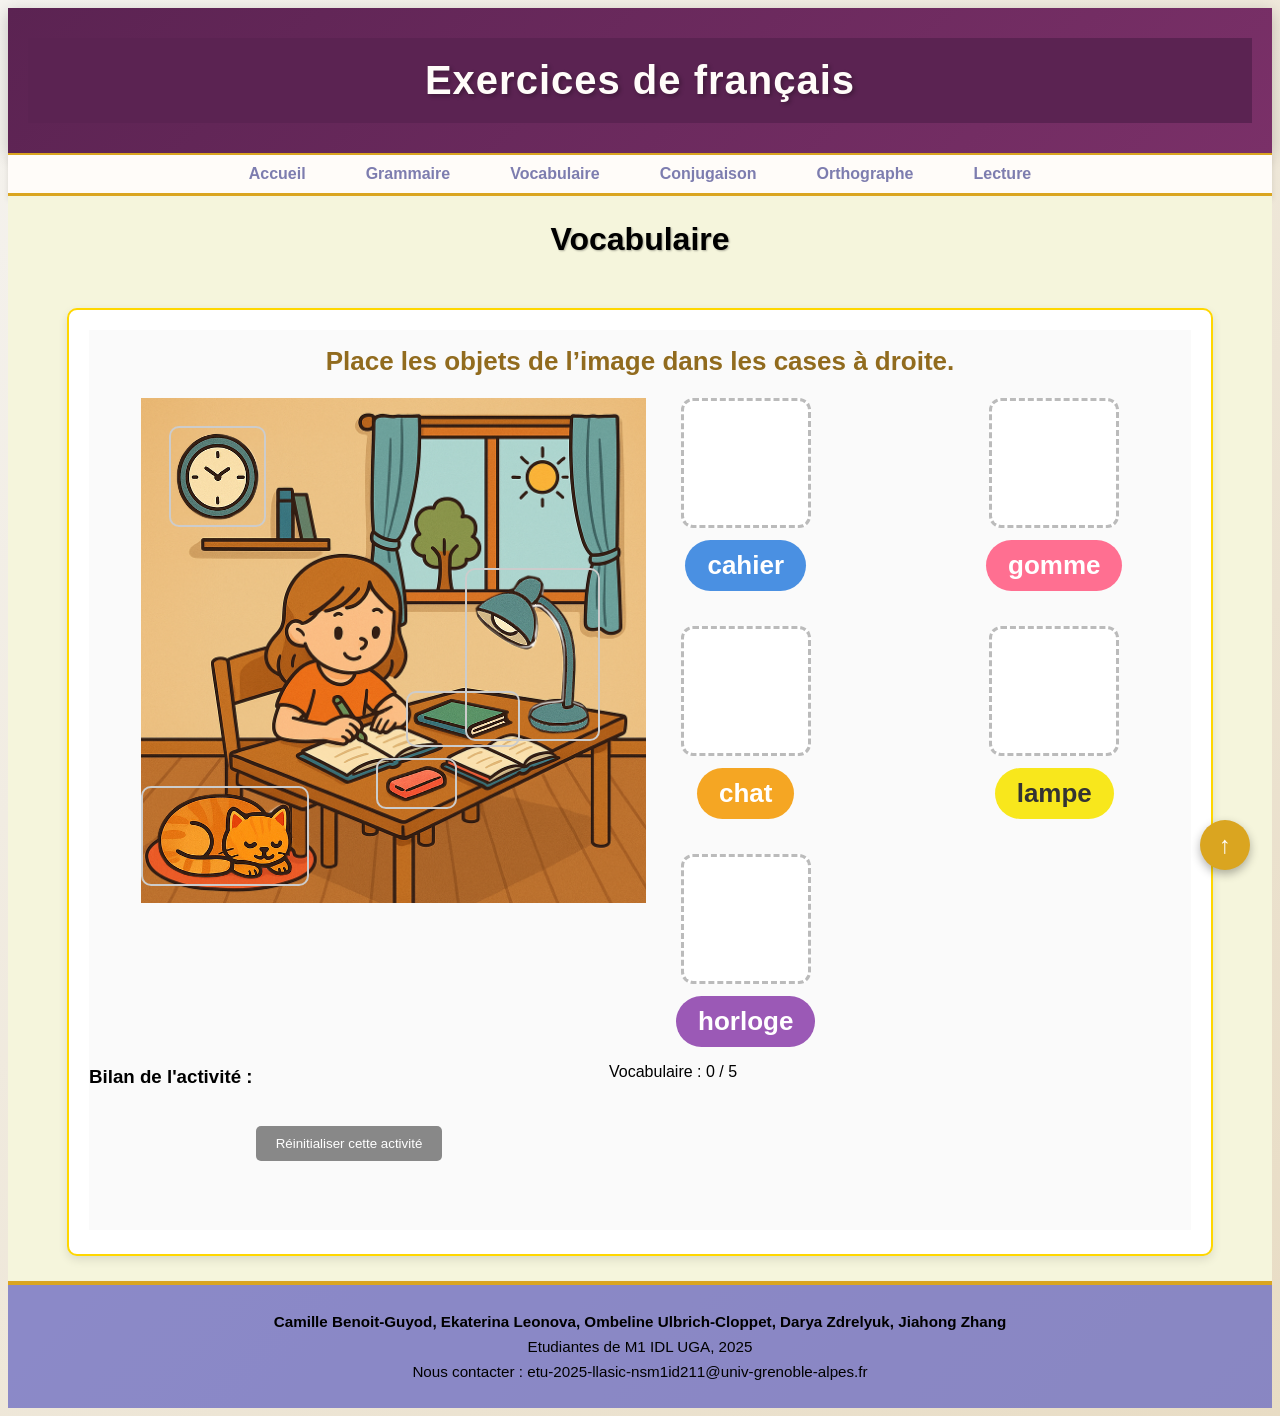
<file: activites/vocabulaire/vocabulaire.html>
<!DOCTYPE html>
<html>

<head>
    <title>Exercices de vocabulaire</title>
    <meta charset="UTF-8">
    <link rel="stylesheet" type="text/css" href="../../style.css" />
</head>

<body>

    <header>
        <h1>Exercices de français</h1>
    </header>

    <nav id="menu">
        <div class="menu"><a href="../../index.html">Accueil</a></div>
        <div class="menu"><a href="../grammaire/grammaire.html">Grammaire</a></div>
        <div class="menu"><a href="../vocabulaire/vocabulaire.html">Vocabulaire</a></div>
        <div class="menu"><a href="../conjugaison/conjugaison.html">Conjugaison</a></div>
        <div class="menu"><a href="../orthographe/orthographe.html">Orthographe</a></div>
        <div class="menu"><a href="../lecture/lecture.html">Lecture</a></div>
    </nav>


    <h2>Vocabulaire</h2>
    <div class="contenu">
        <div class="paragraphe">
            <iframe src="lexique/lexique.html" width="100%" height="900" style="border:none;">
            </iframe>
        </div>

    </div>

    <footer> <!--Sources et contacts-->
        <p><strong>Camille Benoit-Guyod, Ekaterina Leonova, Ombeline Ulbrich-Cloppet, Darya Zdrelyuk, Jiahong
                Zhang</strong>
        </p>
        <p>Etudiantes de M1 IDL UGA, 2025</p>
        <p>Nous contacter : etu-2025-llasic-nsm1id211@univ-grenoble-alpes.fr</p>
    </footer>

    <button id="scrollToTop" title="Retour en haut">↑</button>
    <script>
        document.getElementById('scrollToTop').onclick = function () {
            window.scrollTo({ top: 0, behavior: 'smooth' });
        }
    </script>

</body>

</html>
</file>
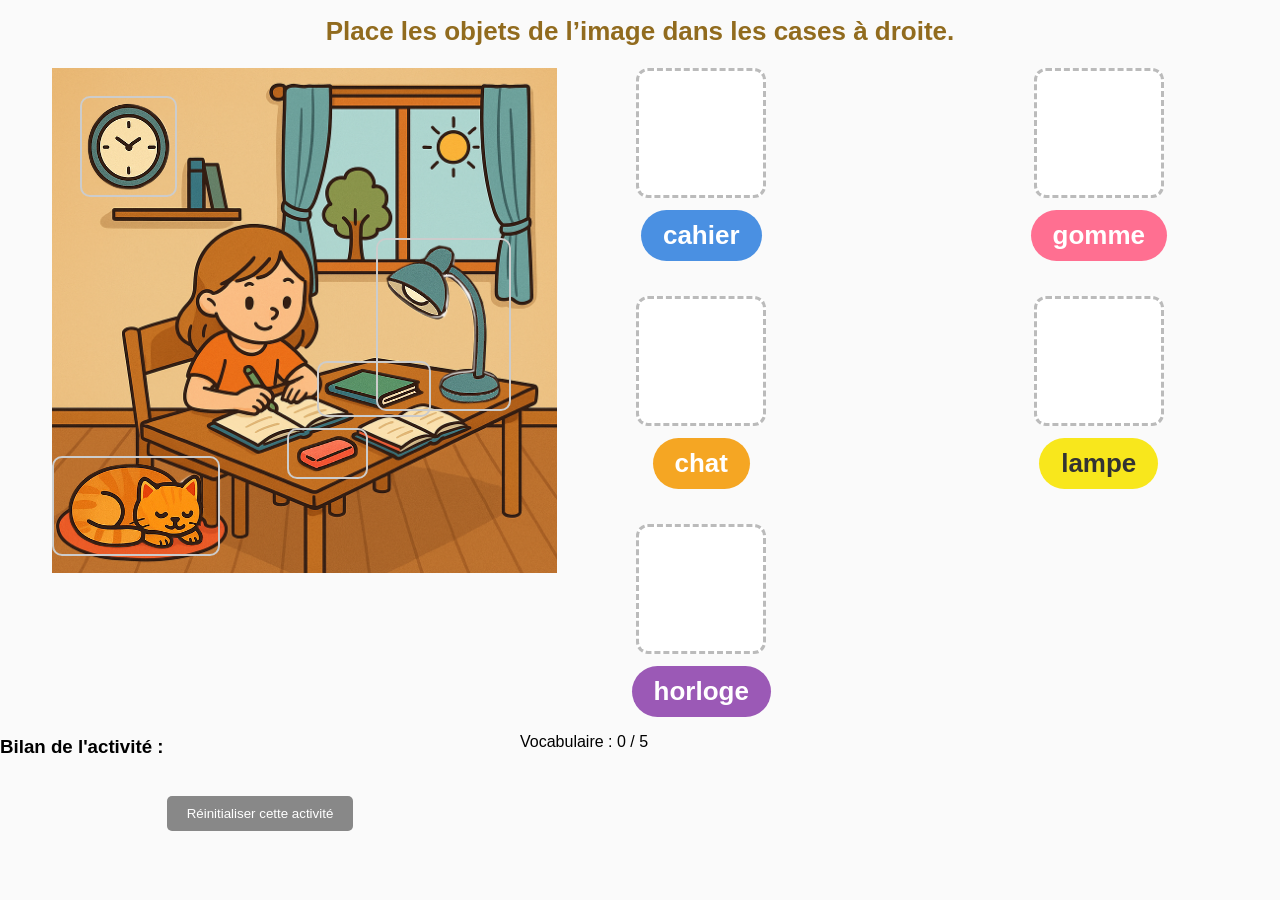
<file: activites/vocabulaire/lexique/lexique.html>
<!DOCTYPE html>
<html lang="fr">

<head>
  <meta charset="UTF-8">
  <title>Lexique - Layout</title>
  <link rel="stylesheet" href="lexique.css">
</head>

<body>
  <h1 class="activity-title">Place les objets de l’image dans les cases à droite.</h1>
  <div class="container">
    <div class="image-column">
      <div class="bg-wrapper">
        <img src="../../../assets/image/background.png" class="bg" alt="chambre" draggable="false">

        <!-- cahier -->
        <div class="bg-target" id="t-cahier">
          <img src="../../../assets/image/cahier.png" draggable="true" class="draggable-img" id="img-cahier"
            data-word="cahier">
        </div>

        <!-- gomme -->
        <div class="bg-target" id="t-gomme">
          <img src="../../../assets/image/gomme.png" draggable="true" class="draggable-img" id="img-gomme"
            data-word="gomme">
        </div>

        <!-- chat -->
        <div class="bg-target" id="t-chat">
          <img src="../../../assets/image/chat.png" draggable="true" class="draggable-img" id="img-chat"
            data-word="chat">
        </div>

        <!-- lampe -->
        <div class="bg-target" id="t-lampe">
          <img src="../../../assets/image/lamp.png" draggable="true" class="draggable-img" id="img-lampe"
            data-word="lampe">
        </div>

        <!-- horloge -->
        <div class="bg-target" id="t-horloge">
          <img src="../../../assets/image/horloge.png" draggable="true" class="draggable-img" id="img-horloge"
            data-word="horloge">
        </div>
      </div>
    </div>

    <div class="words-column">

      <div class="word-block">
        <div class="dropzone" data-word="cahier"></div>
        <div class="word word-cahier">cahier</div>
      </div>

      <div class="word-block">
        <div class="dropzone" data-word="gomme"></div>
        <div class="word word-gomme">gomme</div>
      </div>

      <div class="word-block">
        <div class="dropzone" data-word="chat"></div>
        <div class="word word-chat">chat</div>
      </div>

      <div class="word-block">
        <div class="dropzone" data-word="lampe"></div>
        <div class="word word-lampe">lampe</div>
      </div>

      <div class="word-block">
        <div class="dropzone" data-word="horloge"></div>
        <div class="word word-horloge">horloge</div>
      </div>

    </div>

    <!-- section pour afficher le bilan de l'activité -->
    <h3>Bilan de l'activité :</h3>
    <p id="bilan-vocabulaire"></p>

    <!-- bouton pour réinitialiser cette activité -->
    <button id="resetPage"
      style="margin: 20px auto; display: block; padding: 10px 20px; background-color: #888; color: white; border: none; border-radius: 5px; cursor: pointer;">
      Réinitialiser cette activité
    </button>
    <p id="message-reset"></p>

  </div>
  <script src="lexique.js"></script>
</body>

</html>
</file>
<file: style.css>
/*Communs au site*/

body {
    font-family: 'Trebuchet MS', sans-serif;
    background: linear-gradient(135deg, #f5f3ef 0%, #e8dcc4 100%);
    min-height: 100vh;
    display: flex;
    flex-direction: column;
}

header {
    background: linear-gradient(135deg, #5b2352 0%, #7a3068 100%);
    color: #fff;
    padding: 30px 20px;
    text-align: center;
    box-shadow: 0 4px 15px rgba(0, 0, 0, 0.2);
}

h1 {
    display: grid;
    background-color: rgb(91, 35, 82);
    color: rgb(255, 252, 249);
    font-size: 2.5em;
    text-shadow: 2px 2px 4px rgba(0, 0, 0, 0.3);
    letter-spacing: 1px;
    text-align: center;
    padding: 20px;
    margin: 0%;
}

h2 {
    text-align: center;
    text-shadow: 1px 1px 2px rgba(0, 0, 0, 0.3);
    padding: 25px;
    font-size: 2em;
    margin: 0%;
    background-color: beige;
}

.contenu {
    display: flex;
    flex-direction: column;
    align-items: center;
    margin: none;
    padding: 20px;
    background-color: beige;
}

.paragraphe {
    width: 90%;
    padding: 20px;
    margin: 5px;
    border: 2px solid gold;
    border-radius: 10px;
    background: white;
    box-shadow: 0 4px 10px rgba(0, 0, 0, 0.1);
}

.paragraphe img {
    display: block;
    max-width: 300px;
    height: auto;
    margin: 20px auto;
    border-radius: 10px;
    box-shadow: 0 4px 15px rgba(0, 0, 0, 0.2);
}

.score-section {
    background: linear-gradient(135deg, #fff9e6 0%, #fff 100%);
    text-align: center;
}

/* Menu principal */


nav#menu {
    display: flex;
    justify-content: center;
    background-color: rgb(255, 252, 249);
    padding: 10px 0;
    margin: 0%;
    box-shadow: 0 4px 6px rgba(0, 0, 0, 0.1);
    border-top: 2px solid goldenrod;
    border-bottom: 3px solid goldenrod;
}

nav#menu a {
    color: rgba(83, 83, 150, 0.756);
    text-decoration: none;
    font-weight: bold;
    padding: 10px 20px;
    margin: 0 10px;
    border-radius: 5px;
    transition: all 0.3s ease;
    font-family: 'Britannic Bold', sans-serif;
}

nav#menu a:hover {
    color: white;
    background-color: rgba(108, 108, 194, 0.756);
    text-shadow: 1px 1px 2px chocolate;
}

/*Spécifiques à index*/

#total {
    /* bouton du score global*/
    margin-bottom: 20px;
}

#resetScore {
    /* div de réinitialisation du score global*/
    display: flex;
    flex-direction: column;
    justify-content: center;
    align-items: center;
    margin: none;
    padding: 20px;
    font-style: italic;
    color: gray;
    border: 1px dotted whitesmoke;
}

#rezero {
    /* message de confirmation sur la page*/
    margin-top: 10px;
}


footer {
    background-color: rgba(108, 108, 194, 0.756);
    text-align: center;
    padding: 20px;
    border-top: 4px solid goldenrod;
    margin-top: auto;
    position: relative;
}

footer p {
    margin: 8px 0;
    font-size: 0.95em;
}

/* Bouton Retour en Haut */
#scrollToTop {
    position: fixed;
    bottom: 30px;
    right: 30px;
    width: 50px;
    height: 50px;
    background-color: #daa520;
    color: white;
    border: none;
    border-radius: 50%;
    font-size: 24px;
    cursor: pointer;
    box-shadow: 0 4px 10px rgba(0, 0, 0, 0.3);
}

#scrollToTop:hover {
    background-color: #b8860b;
}
</file>
<file: activites/conjugaison/conjugaison.css>
.consigne-section {
    font-weight: bold;
}

.rep_1,
.rep_5,
.ex3-aux {
    cursor: pointer;
    padding: 6px 10px;
    margin: 0 6px;
    background-color: #f5f2d6;
    border-radius: 6px;
    display: inline-block;
    font-weight: 500;
}

.rep_1:hover,
.rep_5:hover,
.ex3-aux:hover {
    background-color: #e8e3b8;
}

.selected {
    background-color: #ffd966 !important;
}

.correct {
    background-color: #a3e6a3 !important;
}

.wrong {
    background-color: #e6a3a3 !important;
}
</file>
<file: activites/grammaire/grammaire.css>
/* Boutons radio */
.qcm {
    display: grid;
    grid-template-columns: auto 1fr;
    row-gap: 8px;
    column-gap: 10px;
    align-items: center;
}

/* Bouton 'vérifier' */
button {
    border-radius: 3px;
    padding: 5px;
    margin: 10px;
}

/* Couleur du surligneur - mots à analyser */
mark{
    background-color: peachpuff;
}
</file>
<file: activites/lecture/lecture.css>
/* partie lecture */

/* style pour le titre du texte (nom de l'exercice) */
.text_name {
    display: inline-block;
    padding: 5px 10px;
    margin: 5px;
    border: 2px solid rgba(108, 108, 194, 0.756);
    border-radius: 10px;
    background: white;
    box-shadow: 0 4px 10px rgba(0, 0, 0, 0.1);
}

/* style pour chaque exercice complet */
.exercice {
    margin: 30px 0;
    padding: 20px;
    border: 2px dashed #ccc;
    border-radius: 15px;
    background-color: #fafafa;
}

/* style pour l'en-tête de l'exercice (numéro + image + titre) */
.exercice-header {
    display: flex;
    align-items: center;
    gap: 20px;
    margin-bottom: 15px;
}

/* style spécifique pour les images dans l'en-tête des exercices */
.paragraphe .exercice-header img {
    width: 120px;
    height: auto;
    border-radius: 10px;
    box-shadow: 0 4px 8px rgba(0, 0, 0, 0.15);
    display: inline-block;
    margin: 0;
    max-width: none;
}

/* style pour le conteneur des phrases à réorganiser */
.container {
    min-width: 400px;
    padding: 10px;
    margin: 10px;
    background: beige;
}

/* style pour chaque phrase avec ses boutons */
.item {
    display: flex;
    flex-direction: column;
    transform: scale(0.8);
    transform-origin: top left;
    font-size: larger;
}

/* style pour tous les boutons de la page */
button {
    cursor: pointer;
    font-size: larger;
    height: min-content;
    width: min-content;
    padding: 5px 10px;
    margin: 5px;
    border-radius: 50%;
    font-weight: bold;
}
</file>
<file: activites/orthographe/orthographe.css>
.consigne{  /*Afin de la rendre très visible et détachée*/
    display: flex; 
    flex-direction: column; 
    align-items: center;
    color:rgb(91, 35, 82);
    font-size: larger;
    font-weight:bolder;
    border: 2px solid rgba(108, 108, 194, 0.756);
    border-radius: 10 px;
    background-color: blanchedalmond;
}
.audio{ /* pour etre accessible même si le texte est trop long et pouvoir mettre en pause facilement*/
    position: sticky;
    top: 10px;
    display:flex;
    justify-content: center;
    margin: 1%;
    
}
#txtdict{ /* Le singulariser et mettre en évidence les champs blancs à remplir*/
    display: flex; 
    flex-direction: column; 
    align-items: center; 
    margin: 20px; 
    padding: 10px; 
    background-color:beige;
    border: 1px black;
    border-style: dashed solid;
}
.answer{
    display: none; 
    flex-direction: column; 
    align-items: center; 
}
div.points { /* pour séparer chaque thématique de correction*/
    display: inline-block;
    border: 2px solid rgb(220, 20, 160);
    border-radius: 10px;
    padding: 8px 12px;
    font-weight: bold;
    margin: 4px;
}
.pointlist{ /* mettre en valeur le point important commenté pour faciliter la recherche dans le texte*/
    text-decoration-style:double;
    text-decoration-line: underline;
    text-decoration-color: goldenrod;
}
.button {
  display: flex;
  justify-content: center;
}

p{
    margin:5px;
    padding:5px;
}

#score_total{
    display: flex;
    justify-content: right;
    font-size: larger;
    font-style: italic;
    padding: 10px ;
}
</file>
<file: activites/vocabulaire/lexique/lexique.css>
* {
  box-sizing: border-box;
}

body {
  margin: 0;
  padding: 0;
  font-family: Arial, sans-serif;
  background: #fafafa;
}

.activity-title {
  padding: 6px 0;
  border-radius: 10px;
  color: #916b1e;
  font-size: 26px;
  font-weight: bold;
  margin: 10px auto 15px auto;
  max-width: 900px;
  text-align: center;
}

.container {
  display: grid;
  grid-template-columns: 520px 1fr;
  align-items: start;
}


.image-column {
  flex: 0 0 auto;
  display: flex;
  flex-direction: column;
  align-items: center;
}


.bg-wrapper {
  width: 80%;
  max-width: 800px;
  margin: 0 auto;
  position: relative;
}

.bg {
  width: 505px;
  height: auto;
  display: block;
}



.words-column {
  display: grid;
  grid-template-columns: repeat(2, 1fr);
  gap: 35px;
  justify-items: center;
}



.word-block {
  display: flex;
  flex-direction: column;
  align-items: center;
  gap: 12px;
}

.dropzone {
  width: 130px;
  height: 130px;
  border: 3px dashed #bbb;
  border-radius: 12px;
  background: #fff;
}

.word {
  font-size: 26px;
  font-weight: bold;
  padding: 10px 22px;
  border-radius: 100px;
  color: white;
}

.word-cahier {
  background-color: #4A90E2;
}

.word-gomme {
  background-color: #FF6F91;
}

.word-chat {
  background-color: #F5A623;
}

.word-lampe {
  background-color: #F8E71C;
  color: #333;
}

.word-horloge {
  background-color: #9B59B6;
}

.images-bar {
  margin-top: 20px;
  display: flex;
  gap: 16px;
  justify-content: center;
}


.draggable-img {
  width: 80px;
  height: 80px;
  object-fit: contain;
  border: 2px solid #ccc;
  border-radius: 10px;
  padding: 4px;
}

.dropzone.correct {
  border-color: #55c94d;
  background: rgba(120, 220, 120, 0.3);
}

.dropzone.wrong {
  border-color: #d9534f;
  background: rgba(255, 120, 120, 0.3);
}

.bg-wrapper {
  position: relative;
}


.bg-target {
  position: absolute;
  width: inherit;
  height: inherit;
  border: none;
  background: transparent;
  pointer-events: auto;
}

#t-cahier {
  top: 293px;
  left: 265px;
  height: 56px;
  width: 114px;
}

#t-gomme {
  top: 360px;
  left: 235px;
  height: 51px;
  width: 81px;
}

#t-chat {
  top: 388px;
  left: px;
  width: 168px;
  height: 100px;
}

#t-lampe {
  top: 170px;
  left: 324px;
  width: 135px;
  height: 173px;
}

#t-horloge {
  top: 28px;
  left: 28px;
  width: 97px;
  height: 101px;
}


.bg-target img {
  width: 100%;
  height: 100%;
  object-fit: contain;
  position: absolute;
  top: 0;
  left: 0;
  pointer-events: auto;
}

.bg-target img {
  position: absolute;
  top: 0;
  left: 0;
  width: 100%;
  height: 100%;
  object-fit: contain;
  pointer-events: auto;
}
</file>
